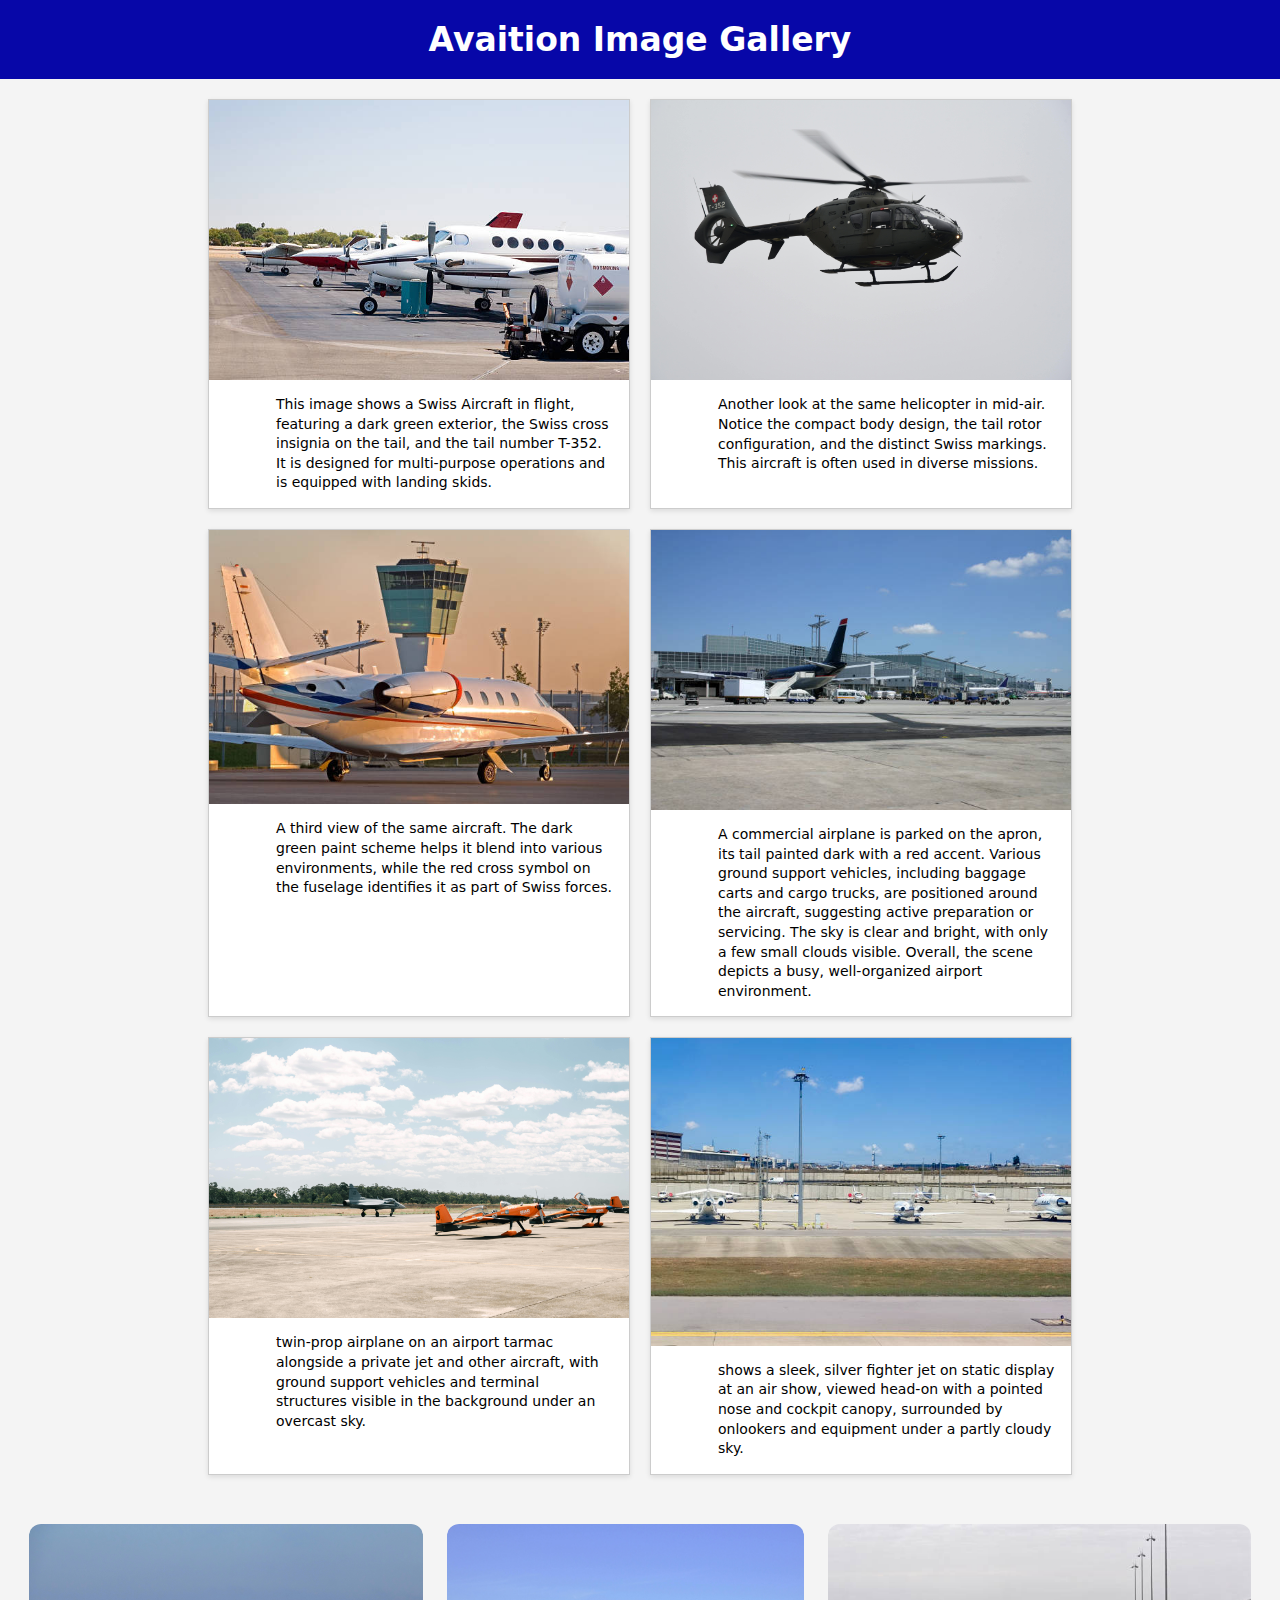
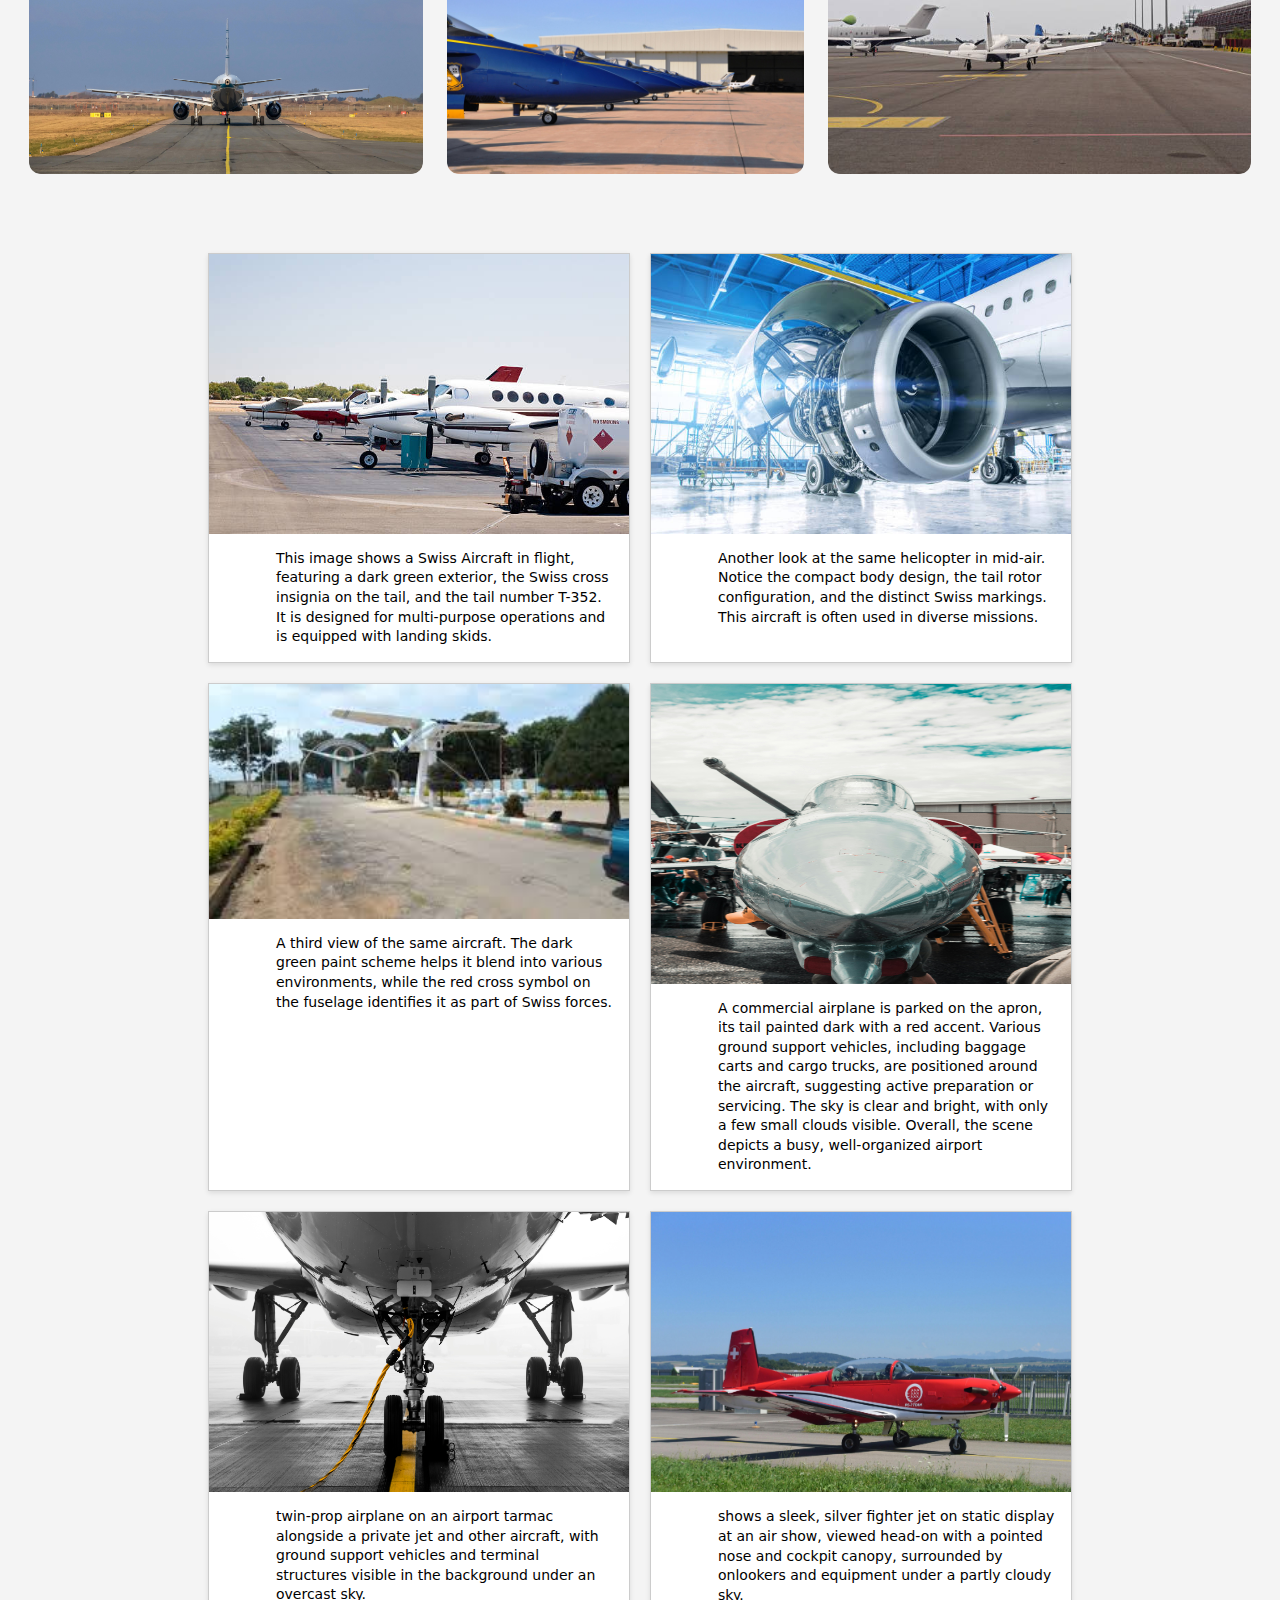
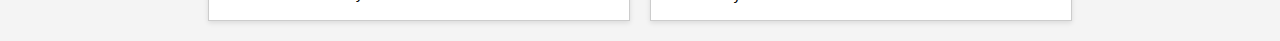
<file: gallery.html>
<!DOCTYPE html>
<html lang="en">
<head>
    <meta charset="UTF-8">
    <meta name="viewport" content="width=device-width, initial-scale=1.0">
    <title>Document</title>
    <link rel="stylesheet" href="gallery.css">
    <link rel="stylesheet" href="style.css">
    <link rel="icon" href="index/NCAT.png" type="image/x-icon">
</head>
<body>

  <h1>Avaition Image Gallery</h1>

  <div class="gallery-container">

    <!-- Gallery Item 1 -->
    <div class="gallery-item">
      <!-- Replace "helicopter.jpg" with the actual path or URL to your image -->
      <img src="image/WWW.jpg" alt="Swiss military helicopter in flight">
      <div class="description">
        <p>
          This image shows a Swiss Aircraft in flight, featuring a dark green exterior,
          the Swiss cross insignia on the tail, and the tail number T-352. 
          It is designed for multi-purpose operations and is equipped with landing skids.
        </p>
      </div>
    </div>

    <!-- Gallery Item 2 (Same Picture) -->
    <div class="gallery-item">
      <img src="image/pexels-planespotter-geneva-1877406873-30546022.jpg" alt="Swiss military helicopter in flight">
      <div class="description">
        <p>
          Another look at the same helicopter in mid-air. Notice the compact body design, 
          the tail rotor configuration, and the distinct Swiss markings. 
          This aircraft is often used in diverse missions.
        </p>
      </div>
    </div>

    <!-- Gallery Item 3 (Same Picture) -->
    <div class="gallery-item">
        <img src="image/istockphoto-157188989-612x612.jpg" alt="Swiss military helicopter in flight">
        <div class="description">
          <p>
            A third view of the same aircraft. 
            The dark green paint scheme helps it blend into various environments, 
            while the red cross symbol on the fuselage identifies it as part of Swiss forces.
          </p>
        </div>
      </div>

          <!-- Gallery Item 4 (Same Picture) -->
    <div class="gallery-item">
        <img src="image/ishow.jpg" alt="Swiss military helicopter in flight">
        <div class="description">
          <p>
            A commercial airplane is parked on the apron, its tail painted dark with a red accent. Various ground support vehicles, including baggage carts and cargo trucks, are positioned around the aircraft, suggesting active preparation or servicing. The sky is clear and bright,
             with only a few small clouds visible. Overall, the scene depicts a busy, well-organized airport environment.
          </p>
        </div>
      </div>

          <!-- Gallery Item 5 (Same Picture) -->
    <div class="gallery-item">
        <img src="image/pexels-eliezer-fernandes-515183518-18348260.jpg" alt="Swiss military helicopter in flight">
        <div class="description">
          <p>
            twin-prop airplane on an airport tarmac alongside a private jet and other aircraft, with ground 
            support vehicles and terminal structures visible in the background under an overcast sky.
          </p>
        </div>
      </div>

          <!-- Gallery Item 6 (Same Picture) -->
    <div class="gallery-item">
        <img src="image/MPC.jpg" alt="Swiss military helicopter in flight">
        <div class="description">
          <p>
            shows a sleek, silver fighter jet on static display at an air show, viewed head-on 
            with a pointed nose and cockpit canopy, surrounded by onlookers and equipment under a partly cloudy sky.
          </p>
        </div>
      </div>

  </div>

        <div class="vivo">
            <div class="min">
                <img src="image/wat.jpg" alt="">
                <div class="layer">
                <h4>Avaition commercial aircraft photographed from behind as it sits on a paved runway or taxiway.</h4>
                </div>
            </div>

            <div class="min">
                <img src="image/pppp.jpg" alt="">
                <div class="layer">
                <h4>This image shows a small twin-prop airplane on an airport tarmac alongside a private jet.e</h4>
              </div>
            </div>

            <div class="min">
                <img src="image/istockp.jpg" alt="">
                <div class="layer">
                <h4>The aircraft is positioned on a spacious apron, which is typically used for parking,
                loading, and servicing planes</h4>
                </div>
            </div>
        </div>

        <div class="gallery-container">

          <!-- Gallery Item 1 -->
          <div class="gallery-item">
            <!-- Replace "helicopter.jpg" with the actual path or URL to your image -->
            <img src="image/WWW.jpg" alt="Swiss military helicopter in flight">
            <div class="description">
              <p>
                This image shows a Swiss Aircraft in flight, featuring a dark green exterior,
                the Swiss cross insignia on the tail, and the tail number T-352. 
                It is designed for multi-purpose operations and is equipped with landing skids.
              </p>
            </div>
          </div>
      
          <!-- Gallery Item 2 (Same Picture) -->
          <div class="gallery-item">
            <img src="image/E.jpg" alt="Swiss military helicopter in flight">
            <div class="description">
              <p>
                Another look at the same helicopter in mid-air. Notice the compact body design, 
                the tail rotor configuration, and the distinct Swiss markings. 
                This aircraft is often used in diverse missions.
              </p>
            </div>
          </div>
      
          <!-- Gallery Item 3 (Same Picture) -->
          <div class="gallery-item">
              <img src="image/images.jpg" alt="Swiss military helicopter in flight">
              <div class="description">
                <p>
                  A third view of the same aircraft. 
                  The dark green paint scheme helps it blend into various environments, 
                  while the red cross symbol on the fuselage identifies it as part of Swiss forces.
                </p>
              </div>
            </div>
      
                <!-- Gallery Item 4 (Same Picture) -->
          <div class="gallery-item">
              <img src="image/pexels-elii-2665154.jpg" alt="Swiss military helicopter in flight" style="height: 300px;">
              <div class="description">
                <p>
                  A commercial airplane is parked on the apron, its tail painted dark with a red accent. Various ground support vehicles, including baggage carts and cargo trucks, are positioned around the aircraft, suggesting active preparation or servicing. The sky is clear and bright,
                   with only a few small clouds visible. Overall, the scene depicts a busy, well-organized airport environment.
                </p>
              </div>
            </div>
      
                <!-- Gallery Item 5 (Same Picture) -->
          <div class="gallery-item">
              <img src="image/ins.jpg" alt="Swiss military helicopter in flight">
              <div class="description">
                <p>
                  twin-prop airplane on an airport tarmac alongside a private jet and other aircraft, with ground 
                  support vehicles and terminal structures visible in the background under an overcast sky.
                </p>
              </div>
            </div>
      
                <!-- Gallery Item 6 (Same Picture) -->
          <div class="gallery-item">
              <img src="image/pes.jpg" alt="Swiss military helicopter in flight">
              <div class="description">
                <p>
                  shows a sleek, silver fighter jet on static display at an air show, viewed head-on 
                  with a pointed nose and cockpit canopy, surrounded by onlookers and equipment under a partly cloudy sky.
                </p>
              </div>
            </div>
      
        </div>
</body>
</html>


</body>
</html>
</file>
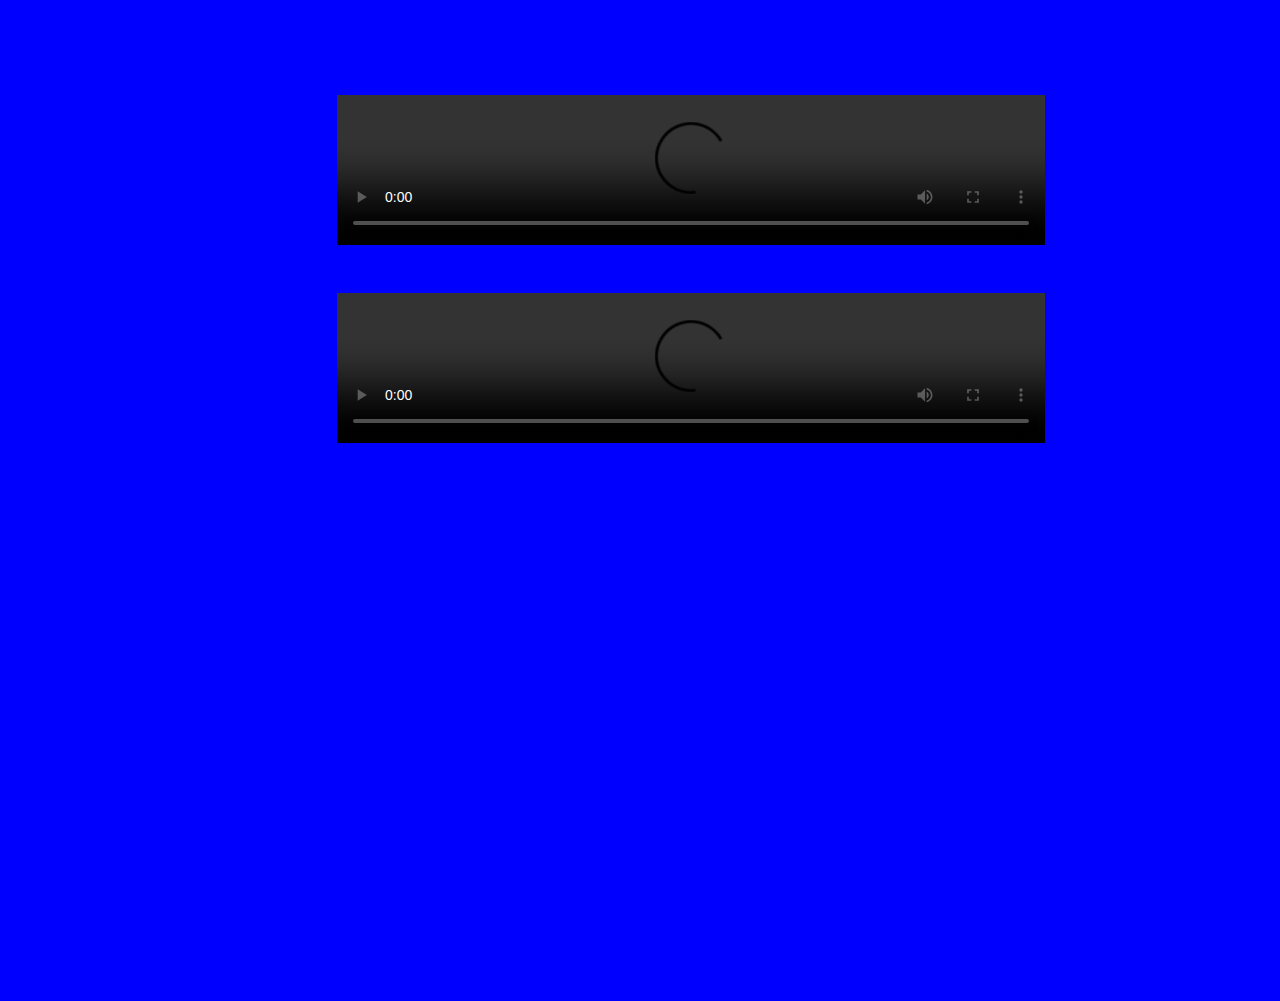
<file: video.html>
<!DOCTYPE html>
<html lang="en">
<head>
  <meta charset="UTF-8" />
  <title>YouTube Embed Example</title>
  <style>
       /* .video-container {
      position: relative;
      width: 100%;
      min-width: 800px;
      margin: 0 auto;
      padding-bottom: 56.25%; 
      height: 0;
      overflow: hidden;
      height: 250px;
      background-color: #000;
    } 

    .video-container {
      position: absolute;
      top: 0;
      left: 0;
      width: 100%;
      height: 100%;
      border: 0; 
    }*/
    .video-container{
        height: 100vh;
        padding-left: 22%;
        margin-top: 5%;
        margin:4%;
    }
    .video-container video{
        width: 80%;
        justify-content: center;
        margin-top: 5%;
    }
    body{
        background: blue;
    }
    @media (max-width:780px){
        .video-container{
            height: 100%;
            width: 100%;
            justify-content: center;
            margin:4%;
        }
        .video-container video{
            top: 0;
            left:0;
            margin-top: 5%;
        }
    }

    </style>
</head>
<body> 
    <section class="video-container">
    <video src="" controls play></video>
    <video src="" controls play ></video>
</section>
</div>

</body>
</html>
</file>
<file: gallery.css>
body {
      margin: 0;
      font-family: Arial, sans-serif;
      background-color: #f4f4f4;
    }

    h1 {
      text-align: center;
      padding: 20px 0;
      background-color: #0707a8;
      color: #fff;
      margin: 0;
    }

    .gallery-container {
      display: flex;
      flex-wrap: wrap;
      justify-content: center;
      padding: 10px;
    }

    .gallery-item {
      background-color: #fff;
      margin: 10px;
      border: 1px solid #ccc;
      width: 420px;  
      box-shadow: 0 2px 5px rgba(0, 0, 0, 0.1);
    }

    .gallery-item img {
      width: 100%;
      height: auto;
      display: block;
    }

    .description {
      padding: 15px;
      font-size: 14px;
      line-height: 1.4;
    }
</file>
<file: style.css>
*{
    margin: 0;
    padding: 0;
    font-family: system-ui, -apple-system, BlinkMacSystemFont, 'Segoe UI', Roboto, Oxygen, Ubuntu, Cantarell, 'Open Sans', 'Helvetica Neue', sans-serif;
}
.header{
    min-height: 100vh;
    width: 100%;
    background-image: linear-gradient(rgba(4,9,30,0.7),rgba(4,9,30,0.7)),url(image/V2.jpg);
    background-size: cover;
    background-position: center;
    position: relative;
}
nav{
    display: flex;
    padding: 2% 6%;
    justify-content: space-between;

}
/* .logo img{
    width: 130px;
    height: 130px;
} */
.Nav-link ul li{
    display: inline-block;
    padding: 4px 21px;
    margin-bottom: -279%;
    align-items: center;

}
.Nav-link ul li a{
    color: aliceblue;
    text-decoration: none;

}
.Nav-link ul li::after{
    content: '';
    width: 0%;
    height: 2px;
    background: #000dff;
    display: block;
    margin: auto;
    transition: .5s;
}
.Nav-link ul li:hover::after{
    width: 100%;
}
.text-box{
    text-align: center;
    padding-top: 5%;
    color: aliceblue;
    position: relative;
    justify-content: center;
}
.text-box h1{
    font-size: 35px;
    font-weight: 700;
}
.text-box p{
    margin: 18px 17px;
}
.text-bold{
    color: aliceblue;
    text-decoration: none;
    border: 1px solid #fff;
    padding: 12px 34px;
    display: inline-block;
    background: transparent;
}
.text-bold:hover{
    background:#307ffe;
    transition: 1s;
}
#check{
    display: none;
}
label #btn,label #cancel{
    display: none;
}

@media (max-width: 780px) {

    .text-box h1{
        font-size: 20px;
    }
    .Nav-link ul li{
        display: block;
    }
    .Nav-link{
        position: absolute; 
        width: 200px;
        height: 92.7vh;
        max-width: 400px;
        top: 0;
        right: -100%;
        left: -350px;
        background: #3c4b63;
        z-index: 10;
        text-align: center;
        padding: 35px;
        transition: .5s;
    }
    .Nav-link ul li{
        font-size: 18px;
        margin-bottom: 23px;
        padding: 14px;
        
    }
    .text-box p{
        font-size: 13px;
        font-weight: bold;
    }
    .Nav-link ul li::after{
        content: '';
        width: 0%;
        height: 2px;
        background: #3089fe;
        display: block;
        margin: auto;
        transition: .5s;
    }
    .Nav-link ul li:hover::after{
        width: 35%;
    }
    label #btn,label #cancel{
        position: absolute;
        cursor: pointer;
        background: #3097fe;
        border-radius: 3px;
        display: block;
    
    }
    label #btn{
        left: 40px;
        top: 25px;
        font-size: 35px;
        color: #fff;
        padding: 6px 12px;
        transition: all .5s;
    }
    label #cancel{
        z-index: 1111;
        left: -195px;
        top: 17px;
        font-size: 30px;
        color: #fff;
        padding: 4px 9px;
        transition: all .5s;
    }
    #check:checked ~ .Nav-link{
        left: 0;
    }
    #check:checked ~   label #btn{
        opacity: 0;
        pointer-events: none;
    }
    #check:checked ~    label #cancel{
        left: 195px;
        
    }
    .logo img{
        padding-left: 200px;
        width: 180px;
        
    }
}
/* course we offer */
.course{
    margin: auto;
    text-align: center;
    padding-top: 100px;
}
h1{
    font-size: 33px;
    font-weight: 700;
}

.row{
    margin-top: 5%;
    display: flex;
    gap: 23px;
    justify-content: center;
}

.course-col{
    flex-basis: 31%;
    background-color: rgb(185, 185, 252);
    border-radius: 12px;
    box-sizing: border-box;
    margin-bottom: 4%;
    padding: 20px 17px;
    transition: .5s;
    cursor: pointer;  
}
.course-col p{
    padding: 2px;
    text-align: center;
}
h3{
    text-align: center;
    font-size: 22px;
    font-weight: 700;
}
.course-col:hover{
    box-shadow: 0 0 20px  0px rgb(34, 34, 130);
}
@media (max-width: 780px){
    .row{
        flex-direction: column;
        padding: 27px 33px;
    }
}
/* campus */
.max-width{
    text-align: center;
    width: 100%;
}
.vivo{
    display: flex;
    gap: 1.5em; 
    justify-content: center;
    flex: 33% 33% 33%;
    padding: .5em;
    position: relative;
    padding: 29px;
}
.min{
    height: 250px;
    margin-bottom: 30px;
    border-radius: 10px; 
    justify-content: space-between;
    position: relative;
    overflow: hidden;

}
.min img{
    width: 100%;
    height: 100%; 
    border-radius: 12px;
}
.layer{
    background: transparent;
    width: 100%;
    height: 100%;
    position: absolute; 
    top: 0;
    left: 0;
    transition: .5s;
}
.layer:hover{
    background: rgba(55, 141, 246, 0.7);
}
.layer h4{
    color: azure;
    left: 50%;
    transform: translateX(-50%);
    position: absolute;
    bottom: 0;
    opacity: 0;
    transition: 1s;
}
.layer:hover h4{
    bottom: 49%;
    opacity: 1;
}
@media (max-width:780px) {
    .vivo{
        flex-direction: column;
    }
}

/* facilities */
.facilities{
    width: 100%;
    text-align: center;
}
.picture{
    margin-bottom: 5%;
    flex: 31% 31%;
    display: flex;
    gap: 10px;
    text-align: center;
    padding-left: 1%;
    justify-content: center;
    
}
.equip{
    width: 350px;
}
.equip img{
    width: 100%;
    height: 100%;
    object-fit: cover;
    border-radius: 13px;
}
.equip p{
    padding: 0;
    text-align: left;
} 

/* iphones XR */
@media (max-width:780px){
    .picture{
        flex-direction: column;
        padding-left: 4%;
        justify-content: center;
    }
}
/* iphone 12 pro */
@media (max-width:480px){
    .picture{
        flex-direction: column;
        padding-left: 5%;
    }
}
/* Samsung Galaxy */
@media (max-width:600px){
    .picture{
        flex-direction: column;
        padding-left: 15%;
    }
}

/* iphones 14pro max */
@media (max-width:768px){
    .picture{
        flex-direction: column;
        padding-left: 10%;
    }

}
@media (max-width:740px){
    .picture{
        flex-direction: column;
        padding-left: 1px;
        justify-content: center;
    }
}
@media (max-width:915px){
    .picture{
        flex-direction: column;
        padding-left:19px;
        justify-content: center;
    }
}
/* testmonial */
.testmonial{
    text-align: center;
    margin: auto;
    width: 100%;
    justify-content: center;
    margin-top: 6%;
}
.test-card{
    margin-top: 3%;
    display: flex;
    gap: 23px;
    flex-basis: 31%;
    width: 80%;
    text-align: left;
    padding-left: 10%; 
    cursor: pointer;
}
.test{
    background-color: rgb(169, 169, 255);
    margin-bottom: 20px;
    color: #000000;
    font-size: 18px;
    border-radius: 23px;
    height: 240px; 
    transition: 0.5s;
}
.test img{
    border-radius: 50%;
    height: 80px;
    margin-left: 33px;
    margin-top: 20px;
}
.test p{
    font-size: 15px;
    padding: 18px;
}
.test .stars{
  padding-left: 43px;
  color: #8e3f38;;
}
.test:hover{
    box-shadow: 0 0 20px 0px rgb(34, 34, 130);
}
@media (max-width:780px){
    .test-card{
        flex-direction: column;
        padding: 20px;
        padding-left: 10%;
    }
    .test{
        height: 290px;  
    }
}

.cta{
    padding: 100px;
    margin: 0 auto;
    background-image: linear-gradient(rgba(26, 26, 26, 0.6),rgba(62, 62, 62, 0.6)),url(image/V3.jpg);
    width: 78%;
    background-position: center;
    background-size: cover;
    position: relative;
    min-height: 30vh;
    margin-top: 8%;
    border-radius: 10px;
}
.cta h1{
    color: #fff;
}
.hero{
    padding: 23px;
    text-decoration: none;
    border: 2px solid #fff;
    color: #fff;
    transition: 1s;
    background: transparent;
    
}
.hero:hover{
    background-color: #5eb7ff33;
}
@media (max-width:780px){
    .cta{
    width: 80%;
    padding: 15px;
    }
    .cta h1{
        font-size: 29px;
    }
}
.media{
    text-align: center;
    margin-top: 5%;
}
.media h3{
    font-size: 28px;
}
.media .icon{
    margin-bottom: 30px;
    font-size: 38px;
    cursor: pointer;
    transition: .5s;
}
.media .icon:hover{
    box-shadow:  rgb(0, 0, 0);
}
/* sub-header */
.sub-header{
    height: 100vh;
    width: 100%;
    background-image: url(image/plane.jpg);
    position: relative;
    background-size: cover;
    background-position: center;
}
/* About Content */
.about{
    width: 100%;
    text-align: left;
    padding: 90px 0;
}
.explore{
    display: flex;
    padding: 20px;
    flex-basis: 41%;
}
.explore img{
    width: 70%;
    height: 70vh;
}
.now{
    text-decoration: none;
    border: 2px solid #315bff;
    padding: 10px 12px;
    color: #307ffe;
    transition: 0.6s;
}
.now-p{
    font-size: 22px;
    margin-top: 3%;
}
.now:hover{
    background-color: #ff3535;
    color: gold;
}
@media (max-width:780px){
    .explore{
        flex-direction: column;
    }
    .explore img{
        margin-top: 9%;
        width: 100%;
        height: 50vh;
    }
    .now-p{
        margin-top: 7%;
    }
    
}
.offer{
    margin-top: 8%;
    text-align: center;
}
.card{
    padding: 2em;
    border: 1px solid blue;
    background-color: #007bff;
    border-radius: 20px;
    text-align: center;
    color: #fff;
    width: 80%;
}
.grid-container{
    display: grid;
    grid-template-columns: repeat(auto-fit, minmax(300px, 1fr));
    gap: 10px;
    padding: 33px;
    justify-content: center;
}
.card p{
    text-align: center;
    padding: 2px;
} 
@media (max-width:780px){
    .grid-container{
        flex-direction: column;
        display: flex;
    }
}

/* Other course */
.llp{
    text-align: center;
    margin-top: 3%;
}
.vpn{
    text-decoration: none;
    border: 2px solid #315bff;
    padding: 22px;
    justify-content: center;
    background: #007bff;
    color: #fff;
}
.sub-header-p{
    height: 100vh;
    width: 100%;
    background-image: url(image/pppp.jpg);
    background-position: center;
    background-repeat: no-repeat;
    object-fit: cover;
    background-size: cover;
}
.sub-header-l{
    height: 100vh;
    width: 100%;
    background-image: url(image/pes.jpg);
    position: relative;
    background-size: cover;
    background-position: center;
}
 /* Desktop Styles */
.Blog-content {
    margin: auto;
    text-align: left;
}
.physical {
    padding: 50px;
    flex-basis: 33%;
} 
.blog-left img {
    width: 50%;
    height: 100vh;
    flex-basis: 65%;
    justify-content: left;
    margin-top: 0.9%;
}
.blog-left h2 {
    margin-top: 2%;
    padding: 12px;
}
.blog-left p {
    width: 50%;
    font-weight: 600;
}
.move {
    top: 110%;
    padding-left: 67%;
    position: absolute;
    flex-basis: 33%;
}
.move .blog-right-p span {
    display: flex;
    text-align: right;
    padding-left: 14%;
    font-size: 19px;
    font-weight: 600;
    background: #007bff;
    padding: 10px 80px;
    margin-bottom: 20px;
    color: #fff;
}
.blog-right-p p {
    text-align: right;
    display: flex;
}

/* Responsive Styles */

/* For Tablets and Small Laptops (max-width: 768px) */
@media (max-width: 768px) {
    .Blog-content {
        text-align: center;
        margin: 10px;
    }
    .physical {
        padding: 20px;
        flex-basis: 100%;
    }
    .blog-left img {
        width: 100%;
        height: auto;
        margin-top: 0;
    }
    .blog-left h2 {
        font-size: 22px;
        margin-top: 5%;
        padding: 10px;
    }
    .blog-left p {
        width: 100%;
        font-size: 16px;
    }
    .move {
        position: relative;
        top: auto;
        padding-left: 0;
        margin-top: 20px;
        flex-basis: 100%;
    }
    .move .blog-right-p span {
        display: block;
        text-align: center;
        padding: 10px 20px;
        font-size: 16px;
    }
    .blog-right-p p {
        text-align: center;
        font-size: 14px;
    }
}

/* For Phones (max-width: 480px) */
@media (max-width: 480px) {
    .Blog-content {
        margin: 5px;
        text-align: center;
    }
    .physical {
        padding: 10px;
        flex-basis: 100%;
    }
    .blog-left img {
        width: 100%;
        height: auto;
    }
    .blog-left h2 {
        font-size: 20px;
        padding: 8px;
    }
    .blog-left p {
        width: 100%;
        font-size: 14px;
    }
    .move {
        position: relative;
        top: auto;
        padding-left: 0;
        margin-top: 15px;
        flex-basis: 100%;
    }
    .move .blog-right-p span {
        padding: 8px 15px;
        font-size: 14px;
    }
    .blog-right-p p {
        text-align: center;
        font-size: 15px;
    }
}
.comment{
    padding: 50px 10px;
    border: 1px solid #8e3f38;
    margin: 50px 0;
    width: 50%;
    margin-left: 3%;
}
.comment h4{
    padding-left: 20px;
    font-size: 24px;
}
.Message-box,input,textarea,button{
    width: 90%;
    padding: 10px 10px;
    margin-bottom: 10px;
    border: none; 
}
@media (max-width:780px){
    .comment{
        width: 90%;
    }
    .comment h4{
        padding-left: 1px;
    }
}
/* contact us */

.loaction{
    width: 80%;
    padding: 50px;
    align-content: center;
    padding-left: 10%;
}
.loaction iframe{
    width: 100%;
    height: 90vh;
    justify-content: center;
}
@media (max-width:780px){
    .loaction{
        width:76%;
    }
    .loaction iframe{
        width:100%;
        height: 80vh;
    }
}
.sub-header-lMPC{
    height: 100vh;
    width: 100%;
    position: relative;
    background-size: cover;
    background-position: center;
    background-image: linear-gradient(rgba(4,9,30,0.7),rgba(4,9,30,0.7)),url(image/ins.jpg);
}
.contact-us{
    margin-top: 1%;
    text-align: left;
}
.media-caller{
    justify-content: left;
    flex-basis: 3%;
}
.icons-us{
    padding: 12px;
}
.icons-us, span, p {
    padding-left: 52px;
}
.add{
    font-size: 18px;
}
@media (max-width:780px){
    .sub-header-lMPC{
        width: 100%;
    }
    .contact-us{
        width: 76%;
        justify-content: center;
    }
    .icons-us{
        padding: 4px;
    }
    .icons-us, span, p{
        font-size: 15px;
        padding-left: 12px;
    }
    .add, i, .fa{
        font-size: 14px;
    }
}
.fill-form{
    border: 2px solid #4671fd;
    padding: 50px 40px;
    margin-left: 3%;
    width: 50%;
    margin-top: 5%;
    text-align: center;
}
.fill-form,input,textarea{
    box-sizing: border-box;
}
@media (max-width:780px){
    .fill-form{
        width: 90%;
        padding: 22px;
    }
}
.fill-form h2{
    text-align: center;
}
</file>
